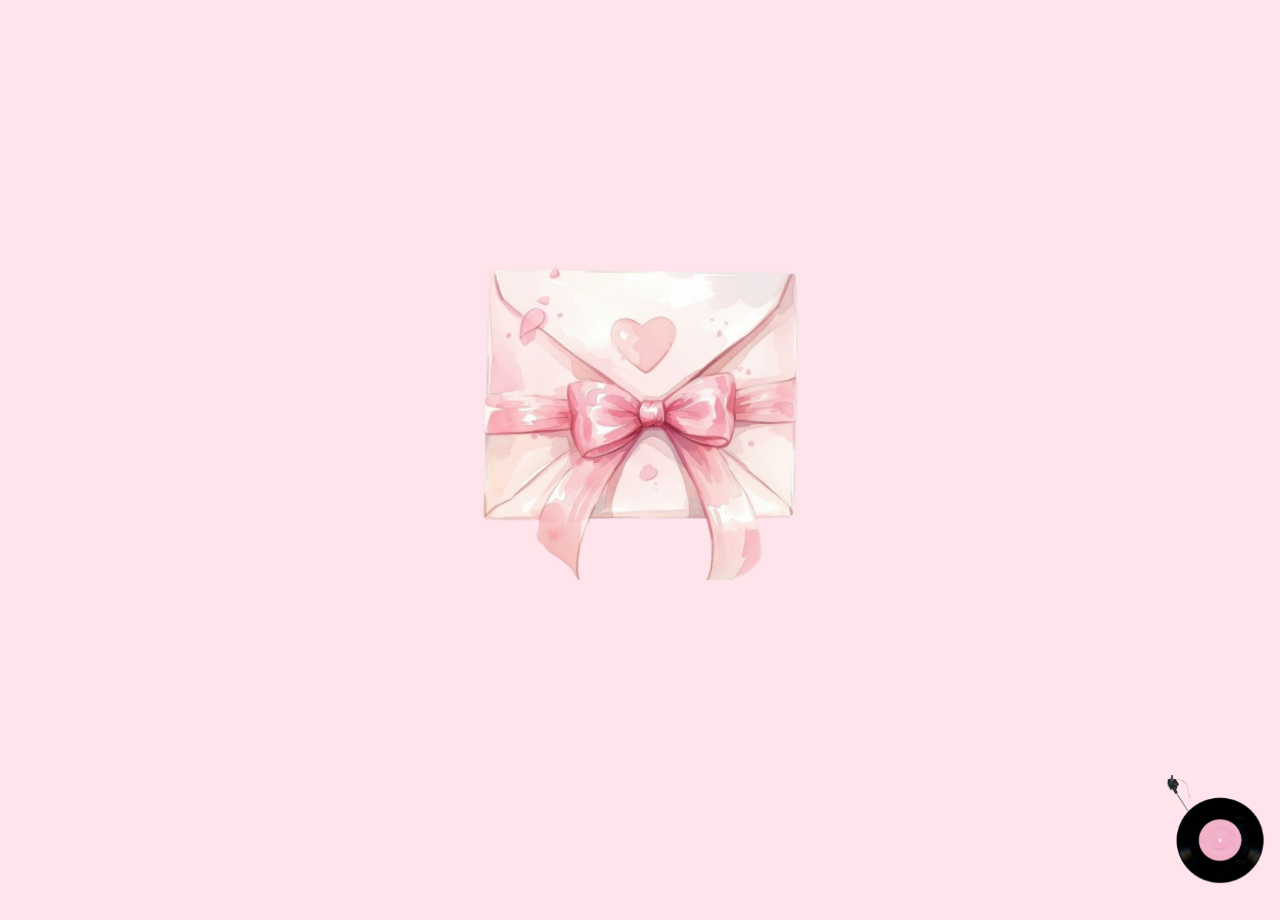
<file: index.html>
<!DOCTYPE html>
<html lang="en">
<head>
<meta charset="UTF-8">
<meta name="viewport" content="width=device-width, initial-scale=1.0">
<title>Promposal</title>
<link rel="stylesheet" href="promposal.css">
</head>
<body>

<div id="messageTop"></div>

<div class="main">
    <div id="envelopeContainer">
        <img id="envelopeImg" src="envelope-removebg-preview.png">
        <img id="letterImg" src="letter-removebg-preview.png">
    </div>

    <button id="continueBtn">Continue</button>

    <div id="question"></div>

    <div class="buttons">
        <button id="yesBtn">Yes</button>
        <button id="noBtn">No</button>
    </div>
</div>

<img id="vinyl" src="vinyl-removebg-preview.png">
<img id="needle" src="needle-removebg-preview.png">

<audio id="music" src="Kyle Raphael - Libu-libong buwan (uuwian) (Official Lyric Video).mp3" loop></audio>

<script src="promposal.js"></script>
</body>
</html>
</file>
<file: promposal.css>
body {
    margin: 0;
    font-family: Arial, sans-serif;
    background: #ffe4ec;
    overflow-x: hidden;
}

/* layout */
.main {
    display: flex;
    flex-direction: column;
    align-items: center;
    justify-content: center;
    height: 100vh;
    gap: 20px;
    text-align: center;
    padding: 10px;
}

/* message */
#messageTop {
    position: fixed;
    top: 10px;
    width: 100%;
    text-align: center;
    font-size: 1.4rem;
    color: #e75480;
    font-weight: bold;
}

/* envelope */
#envelopeContainer {
    position: relative;
    cursor: pointer;
}

#envelopeImg {
    width: 65vw;
    max-width: 350px;
    z-index: 10;
}

/* letter */
#letterImg {
    position: absolute;
    left: 50%;
    top: 50%;
    transform: translate(-50%, 0) scale(1);
    width: 60vw;
    max-width: 320px;
    opacity: 0;
    z-index: 20;
    transition: top 0.5s ease, opacity 0.5s ease;
}

#letterImg.showLetter {
    top: -20%; /* slides up above envelope */
    opacity: 1;
}

/* continue button */
#continueBtn {
    display: none;
    padding: 10px 20px;
    border: 2px solid #ff9bb3;
    background: white;
    color: #e75480;
    border-radius: 10px;
    cursor: pointer;
}

/* question */
#question {
    font-size: 2rem;
    color: #e75480;
    min-height: 60px;
}

/* buttons */
.buttons {
    display: none;
    gap: 15px;
    flex-wrap: wrap;
    justify-content: center;
}

button {
    padding: 10px 20px;
    border-radius: 10px;
    border: 2px solid #ff9bb3;
    background: white;
    color: #e75480;
    cursor: pointer;
    transition: transform 0.2s;
}

button:hover {
    transform: scale(1.1);
}

/* No button dodge smooth */
#noBtn {
    transition: left 0.3s, top 0.3s;
}

/* vinyl */
#vinyl {
    position: fixed;
    bottom: 15px;
    right: 15px;
    width: 18vw;
    max-width: 90px;
    z-index: 5;
}

.spin {
    animation: spin 2s linear infinite;
}

@keyframes spin {
    to { transform: rotate(360deg); }
}

/* needle */
#needle {
    position: fixed;
    bottom: 60px;
    right: 60px;
    width: 12vw;
    max-width: 70px;
}

/* sparkles */
.sparkle {
    position: fixed;
    width: 5px;
    height: 5px;
    background: white;
    border-radius: 50%;
    pointer-events: none;
    animation: fade 0.8s forwards;
}

@keyframes fade {
    to {
        opacity: 0;
        transform: scale(2);
    }
}

/* tulips */
.tulip {
    position: fixed;
    top: -50px;
    animation: fall linear forwards;
    pointer-events: none;
}

@keyframes fall {
    to {
        transform: translateY(110vh) rotate(360deg);
        opacity: 0;
    }
}

/* mobile adjustments */
@media (max-width: 600px) {
    #question { font-size: 1.4rem; }
    button { font-size: 0.9rem; padding: 8px 16px; }
    .buttons { flex-direction: column; }
}
@media (max-height: 500px) {
    .main { gap: 10px; }
    #question { font-size: 1.2rem; }
}
</file>
